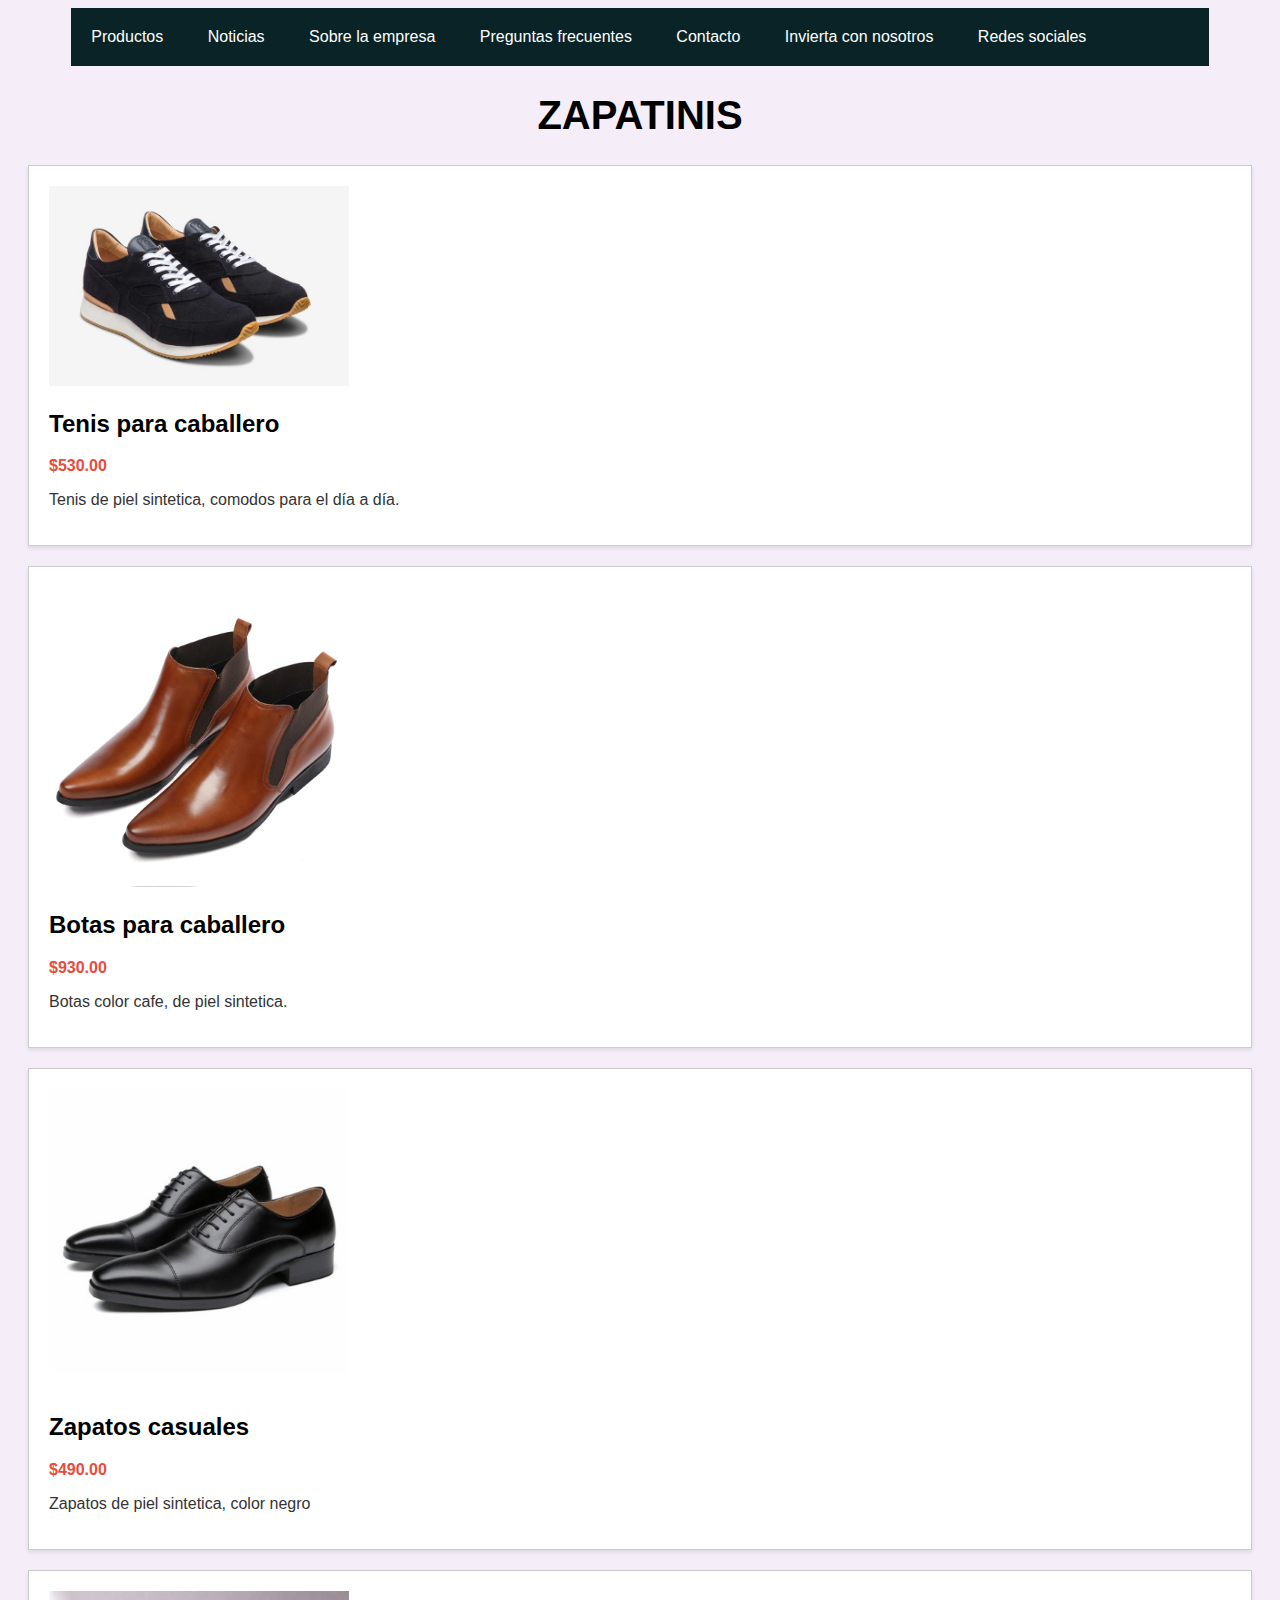
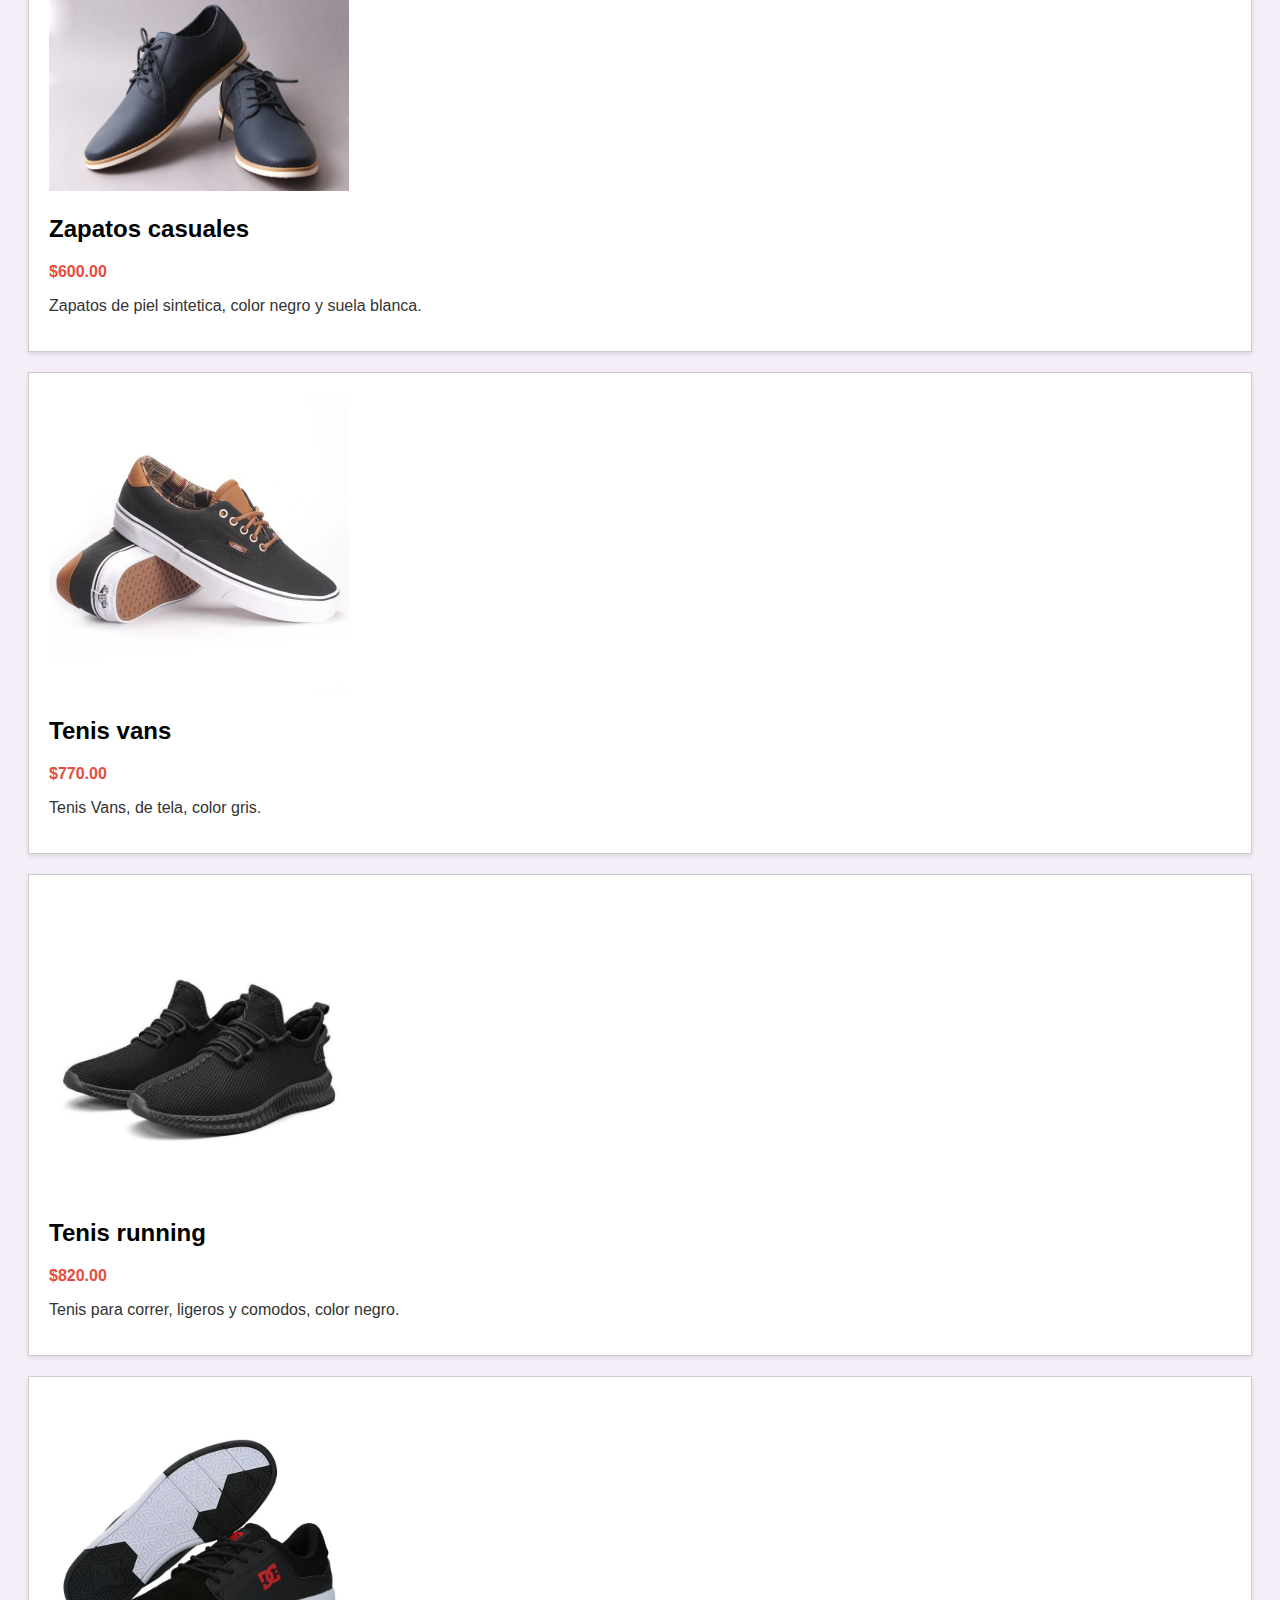
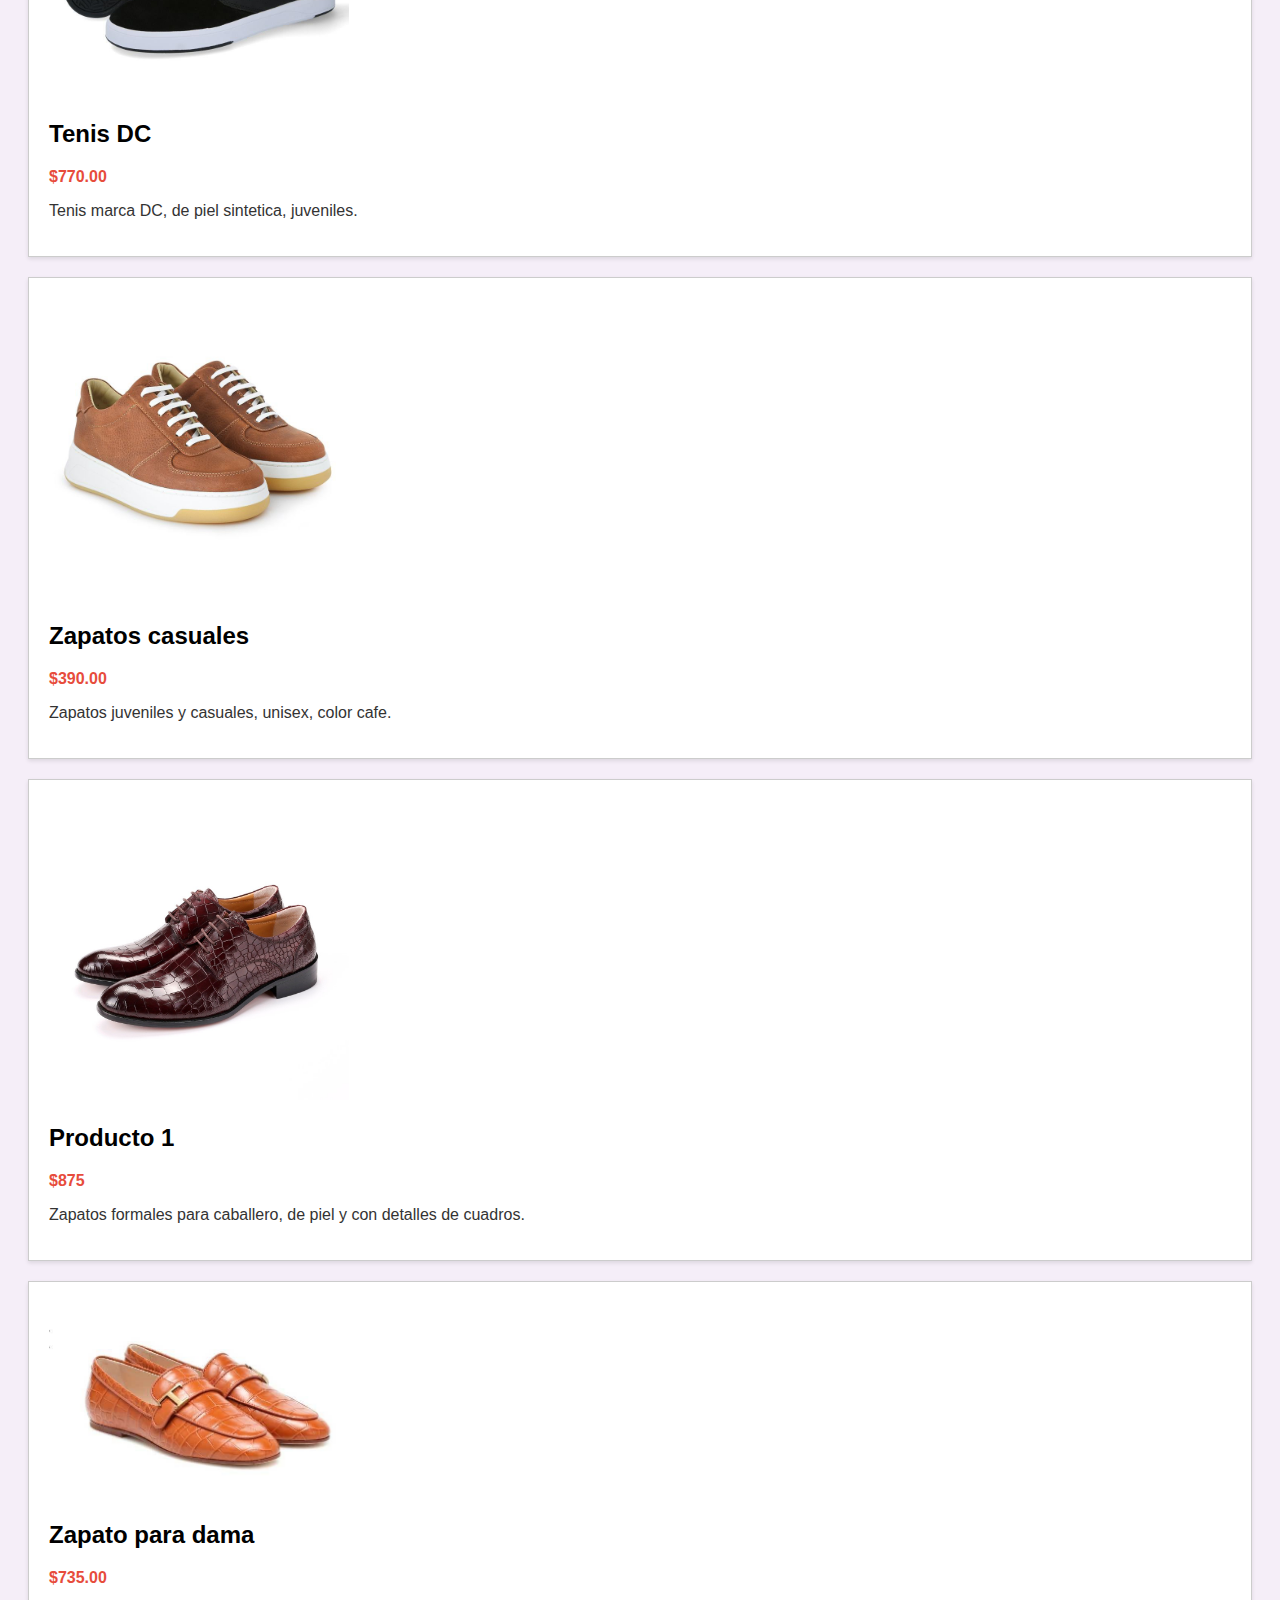
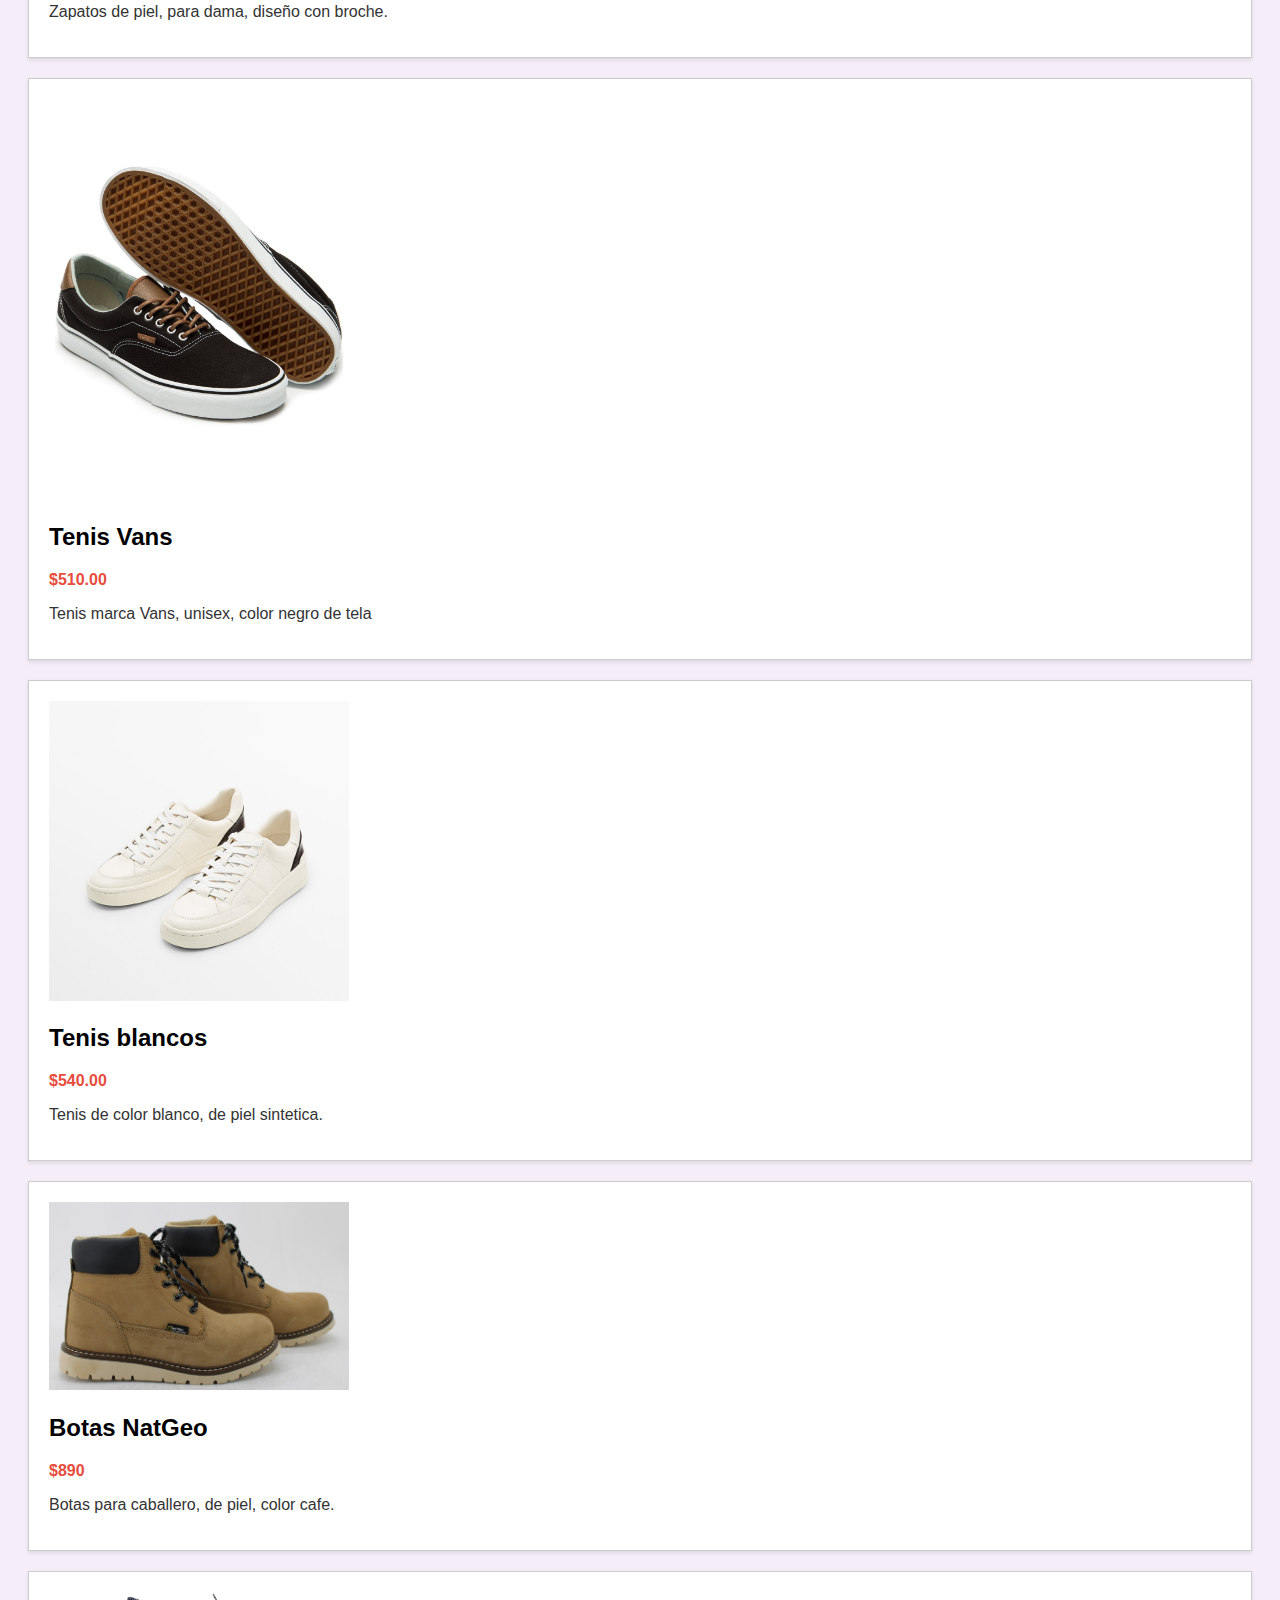
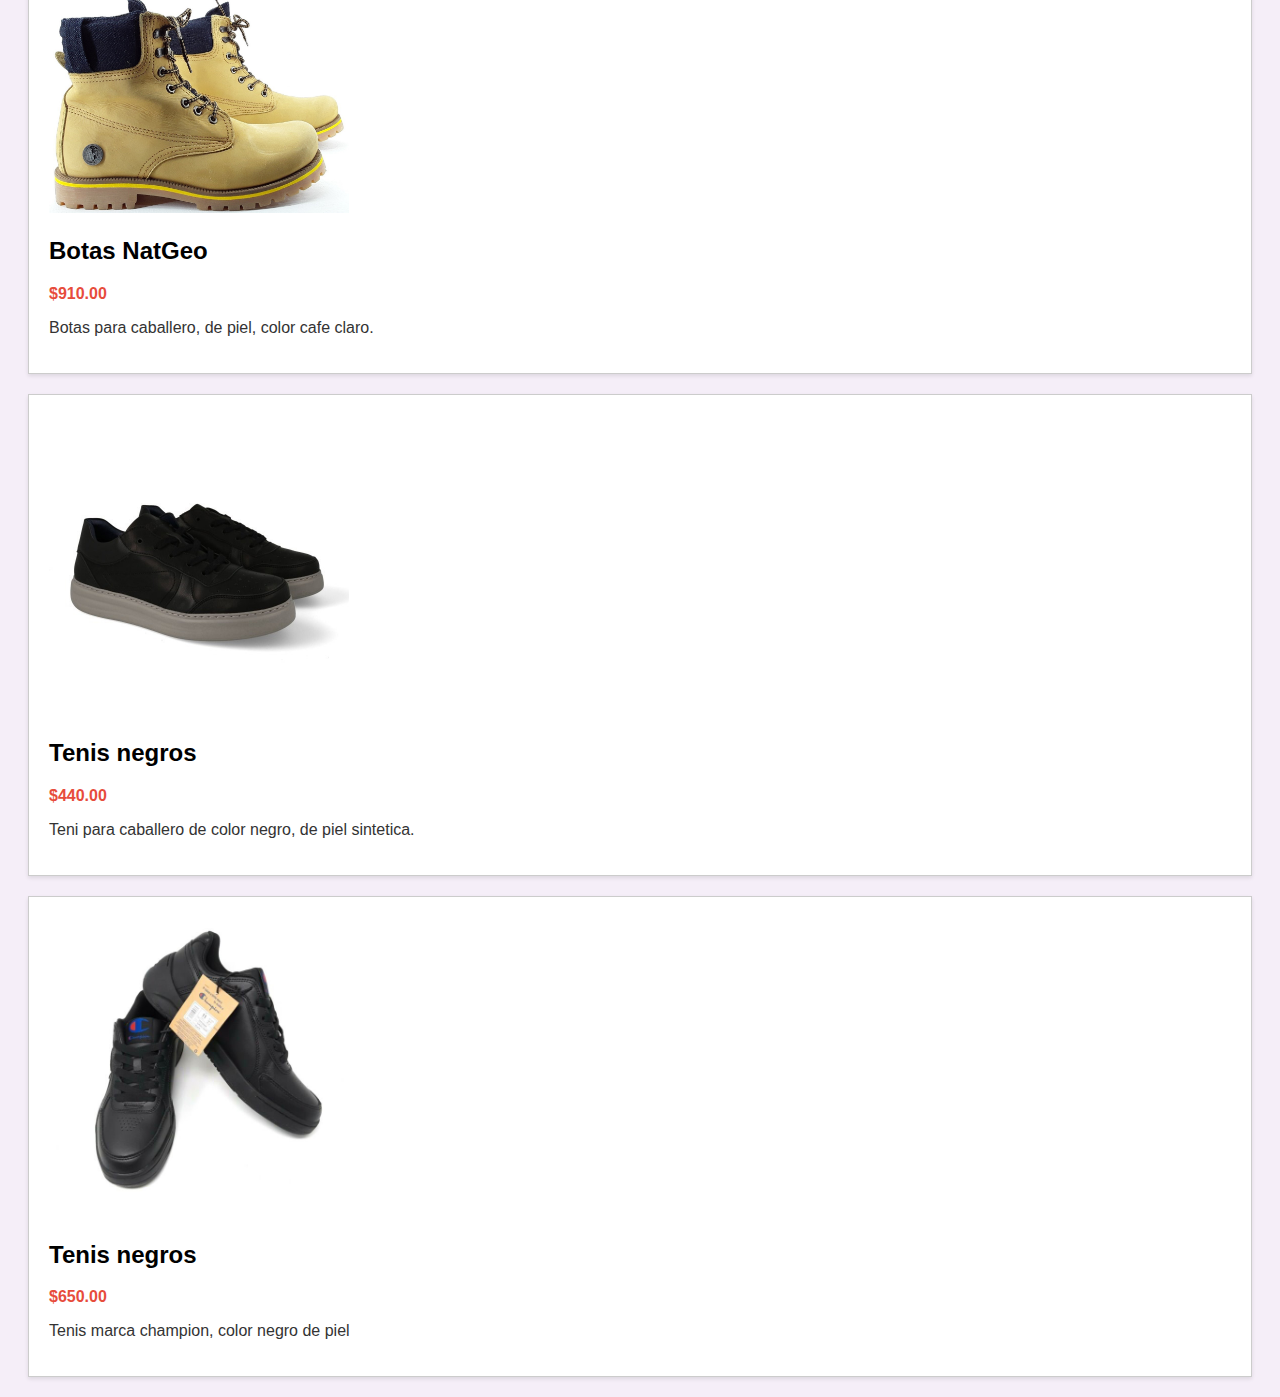
<file: index.html>
<!DOCTYPE html>
<html>
    <head>
        <meta charset="UTF-8">
        <title>Inicio</title>
        <link rel="stylesheet" type="text/css" href="estilo.css">
    </head>
    <body>
        <ul class="menu">
            <li><a href="index.html">Productos</a></li> 
            <li><a href="noticias.html">Noticias</a></li>
            <li><a href="nostros.html">Sobre la empresa</a></li>
            <li><a href="preguntasfrecuentes.html">Preguntas frecuentes</a></li>
            <li><a href="contacto.html">Contacto</a></li>
            <li><a href="invierta.html">Invierta con nosotros</a></li>
            <li><a href="redes.html">Redes sociales</a></li>
        </ul>
        
        <h1 class="encabezado">ZAPATINIS</h1>

        <div class="producto">
            <img src="imgenes/producto1.jpg" alt="Producto 1">
            <h2>Tenis para caballero</h2>
            <p class="precio">$530.00</p>
            <p class="descripcion">Tenis de piel sintetica, comodos para el día a día.</p>
        </div>
        
        <div class="producto">
            <img src="imgenes/producto2.jpg" alt="Producto 1">
            <h2>Botas para caballero</h2>
            <p class="precio">$930.00</p>
            <p class="descripcion">Botas color cafe, de piel sintetica.</p>
        </div>

        <div class="producto">
            <img src="imgenes/producto3.jpg" alt="Producto 3">
            <h2>Zapatos casuales</h2>
            <p class="precio">$490.00</p>
            <p class="descripcion">Zapatos de piel sintetica, color negro</p>
        </div>
        
        <div class="producto">
            <img src="imgenes/producto4.jpg" alt="Producto 1">
            <h2>Zapatos casuales</h2>
            <p class="precio">$600.00</p>
            <p class="descripcion">Zapatos de piel sintetica, color negro y suela blanca.</p>
        </div>
        
        <div class="producto">
            <img src="imgenes/producto5.jpg" alt="Producto 1">
            <h2>Tenis vans</h2>
            <p class="precio">$770.00</p>
            <p class="descripcion">Tenis Vans, de tela, color gris.</p>
        </div>
        
        <div class="producto">
            <img src="imgenes/producto6.jpg" alt="Producto 1">
            <h2>Tenis running</h2>
            <p class="precio">$820.00</p>
            <p class="descripcion">Tenis para correr, ligeros y comodos, color negro.</p>
        </div>
        
        <div class="producto">
            <img src="imgenes/producto7.jpg" alt="Producto 1">
            <h2>Tenis DC</h2>
            <p class="precio">$770.00</p>
            <p class="descripcion">Tenis marca DC, de piel sintetica, juveniles.</p>
        </div>
        
        <div class="producto">
            <img src="imgenes/producto8.jpg" alt="Producto 1">
            <h2>Zapatos casuales</h2>
            <p class="precio">$390.00</p>
            <p class="descripcion">Zapatos juveniles y casuales, unisex, color cafe.</p>
        </div>
        
        <div class="producto">
            <img src="imgenes/producto9.jpg" alt="Producto 1">
            <h2>Producto 1</h2>
            <p class="precio">$875</p>
            <p class="descripcion">Zapatos formales para caballero, de piel y con detalles de cuadros.</p>
        </div>
        
        <div class="producto">
            <img src="imgenes/producto10.jpg" alt="Producto 1">
            <h2>Zapato para dama</h2>
            <p class="precio">$735.00</p>
            <p class="descripcion">Zapatos de piel, para dama, diseño con broche.</p>
        </div>
        
        <div class="producto">
            <img src="imgenes/producto11.jpg" alt="Producto 1">
            <h2>Tenis Vans</h2>
            <p class="precio">$510.00</p>
            <p class="descripcion">Tenis marca Vans, unisex, color negro de tela</p>
        </div>
        
        <div class="producto">
            <img src="imgenes/producto12.jpg" alt="Producto 1">
            <h2>Tenis blancos</h2>
            <p class="precio">$540.00</p>
            <p class="descripcion">Tenis de color blanco, de piel sintetica.</p>
        </div>
        
        <div class="producto">
            <img src="imgenes/producto13.jpg" alt="Producto 1">
            <h2>Botas NatGeo</h2>
            <p class="precio">$890</p>
            <p class="descripcion">Botas para caballero, de piel, color cafe.</p>
        </div>
        
        <div class="producto">
            <img src="imgenes/producto14.jpg" alt="Producto 1">
            <h2>Botas NatGeo</h2>
            <p class="precio">$910.00</p>
            <p class="descripcion">Botas para caballero, de piel, color cafe claro.</p>
        </div>
        
        <div class="producto">
            <img src="imgenes/producto15.jpg" alt="Producto 1">
            <h2>Tenis negros</h2>
            <p class="precio">$440.00</p>
            <p class="descripcion">Teni para caballero de color negro, de piel sintetica.</p>
        </div>
        
        <div class="producto">
            <img src="imgenes/producto16.jpg" alt="Producto 1">
            <h2>Tenis negros</h2>
            <p class="precio">$650.00</p>
            <p class="descripcion">Tenis marca champion, color negro de piel</p>
        </div>
        
    </body>    
</html>
</file>
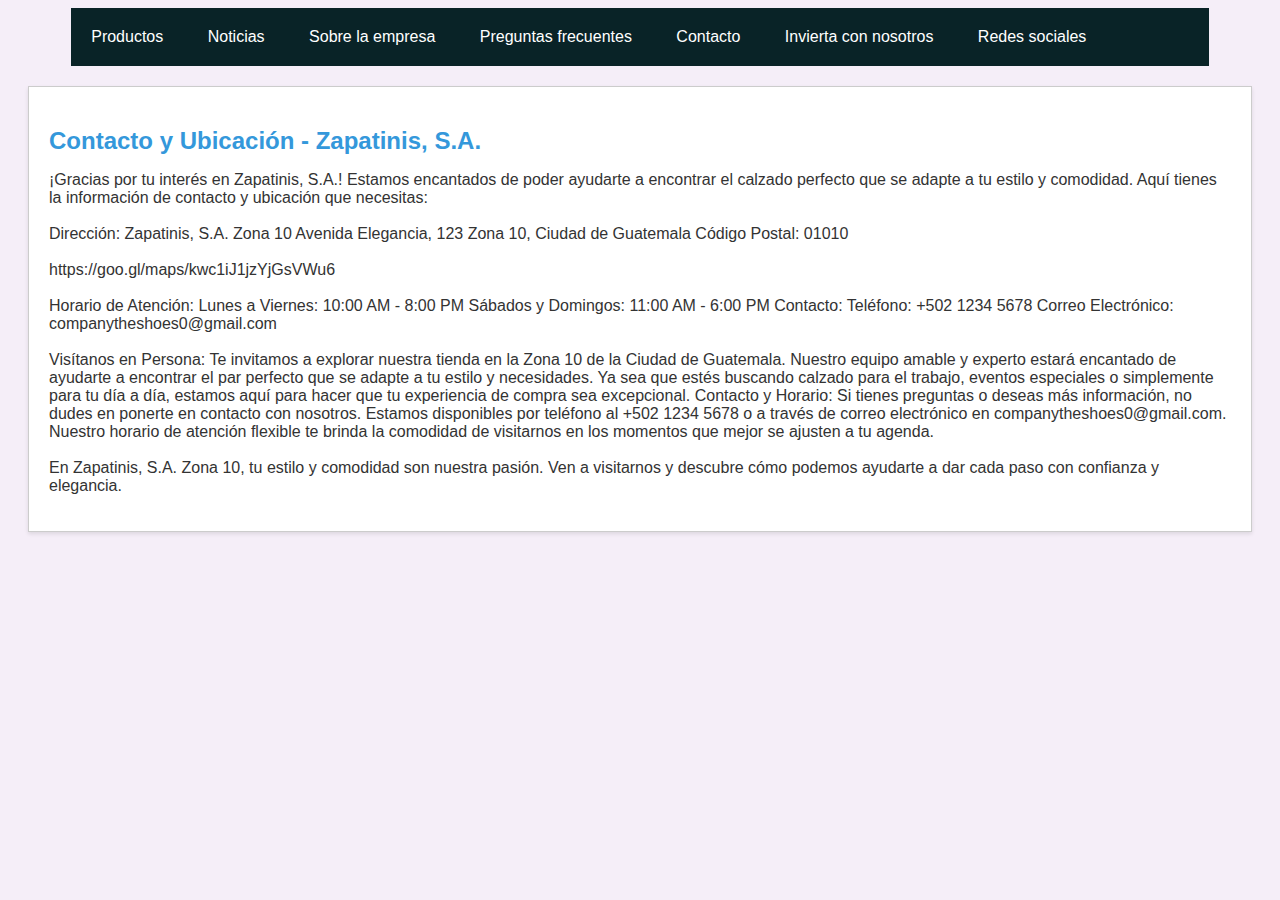
<file: contacto.html>
<!DOCTYPE html>
<html>
    <head>
        <meta charset="UTF-8">
        <title>Contacto</title>
        <link rel="stylesheet" type="text/css" href="estilo.css">
    </head>
    <body>
        <ul class="menu">
            <li><a href="index.html">Productos</a></li> 
            <li><a href="noticias.html">Noticias</a></li>
            <li><a href="nostros.html">Sobre la empresa</a></li>
            <li><a href="preguntasfrecuentes.html">Preguntas frecuentes</a></li>
            <li><a href="contacto.html">Contacto</a></li>
            <li><a href="invierta.html">Invierta con nosotros</a></li>
            <li><a href="redes.html">Redes sociales</a></li>
        </ul>
        <section class="contacto">
            <h2>Contacto y Ubicación - Zapatinis, S.A.</h2>
            <p>¡Gracias por tu interés en Zapatinis, S.A.! Estamos encantados de poder ayudarte a encontrar el calzado perfecto que se adapte a tu estilo y comodidad. Aquí tienes la información de contacto y ubicación que necesitas:<br><br>
            Dirección: Zapatinis, S.A. Zona 10 Avenida Elegancia, 123 Zona 10, Ciudad de Guatemala Código Postal: 01010<br><br>
            https://goo.gl/maps/kwc1iJ1jzYjGsVWu6<br><br>
            Horario de Atención: Lunes a Viernes: 10:00 AM - 8:00 PM Sábados y Domingos: 11:00 AM - 6:00 PM
            Contacto: Teléfono: +502 1234 5678 Correo Electrónico: companytheshoes0@gmail.com<br><br>
            Visítanos en Persona: Te invitamos a explorar nuestra tienda en la Zona 10 de la Ciudad de Guatemala. Nuestro equipo amable y experto estará encantado de ayudarte a encontrar el par perfecto que se adapte a tu estilo y necesidades. Ya sea que estés buscando calzado para el trabajo, eventos especiales o simplemente para tu día a día, estamos aquí para hacer que tu experiencia de compra sea excepcional.
            Contacto y Horario: Si tienes preguntas o deseas más información, no dudes en ponerte en contacto con nosotros. Estamos disponibles por teléfono al +502 1234 5678 o a través de correo electrónico en companytheshoes0@gmail.com. Nuestro horario de atención flexible te brinda la comodidad de visitarnos en los momentos que mejor se ajusten a tu agenda.<br><br>
            En Zapatinis, S.A. Zona 10, tu estilo y comodidad son nuestra pasión. Ven a visitarnos y descubre cómo podemos ayudarte a dar cada paso con confianza y elegancia.</p>
        </section>    
    
    </body>
    
</html>
</file>
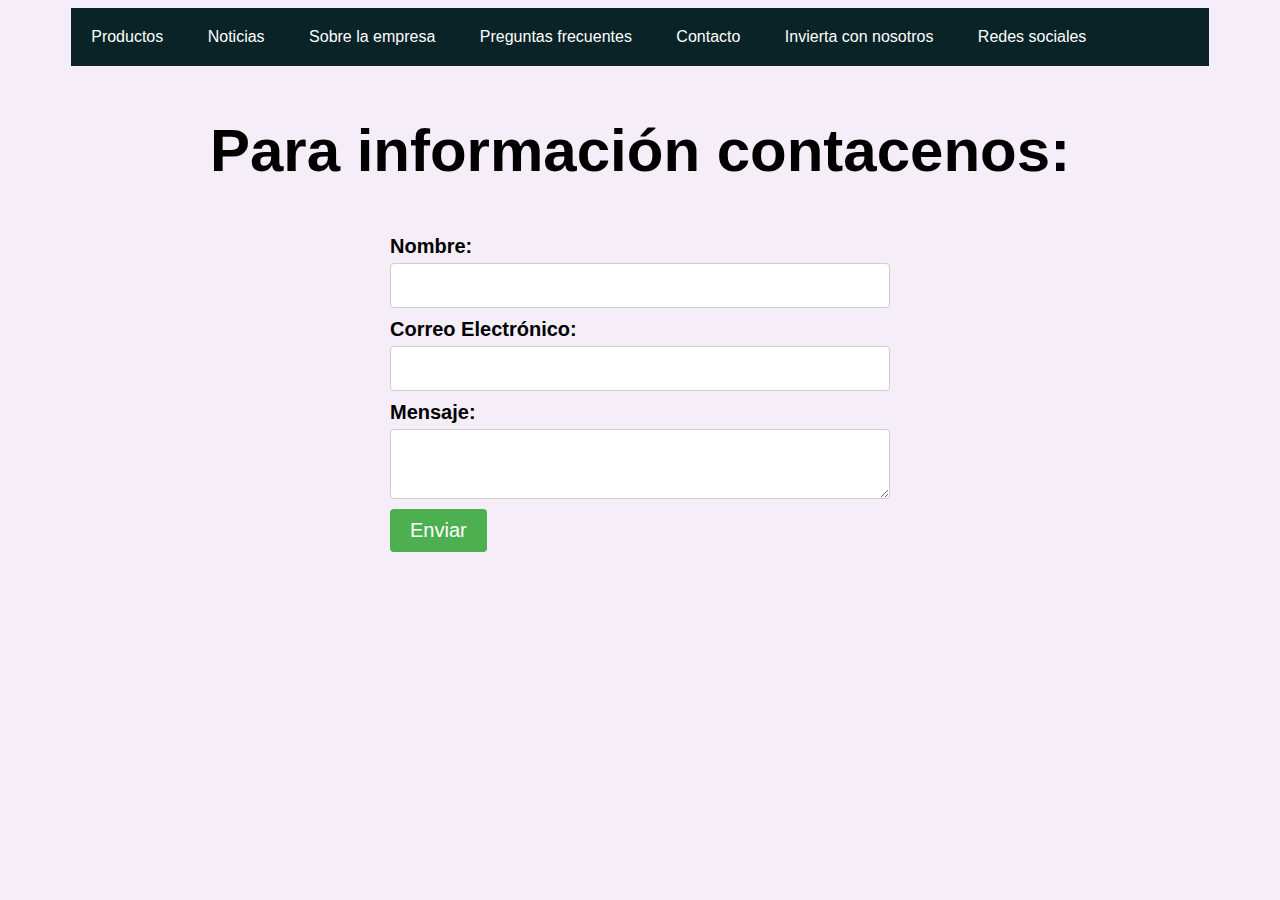
<file: invierta.html>
<html>
    <head>
        <meta charset="UTF-8">
        <title>Invierta con nosotros</title>
        <link rel="stylesheet" type="text/css" href="estilo.css">
    </head>
    <body>
        <ul class="menu">
            <li><a href="index.html">Productos</a></li> 
            <li><a href="noticias.html">Noticias</a></li>
            <li><a href="nostros.html">Sobre la empresa</a></li>
            <li><a href="preguntasfrecuentes.html">Preguntas frecuentes</a></li>
            <li><a href="contacto.html">Contacto</a></li>
            <li><a href="invierta.html">Invierta con nosotros</a></li>
            <li><a href="redes.html">Redes sociales</a></li>
        </ul>
        
        <section class="encabezado">
            <h2>Para información contacenos: </h2>
        </section>
            
        <form class="formulario">
          <label for="nombre">Nombre:</label>
          <input type="text" id="nombre" name="nombre" required>

          <label for="email">Correo Electrónico:</label>
          <input type="email" id="email" name="email" required>

          <label for="mensaje">Mensaje:</label>
          <textarea id="mensaje" name="mensaje" required></textarea>

          <button type="submit">Enviar</button>
        </form>
        
    </body>
</html>
</file>
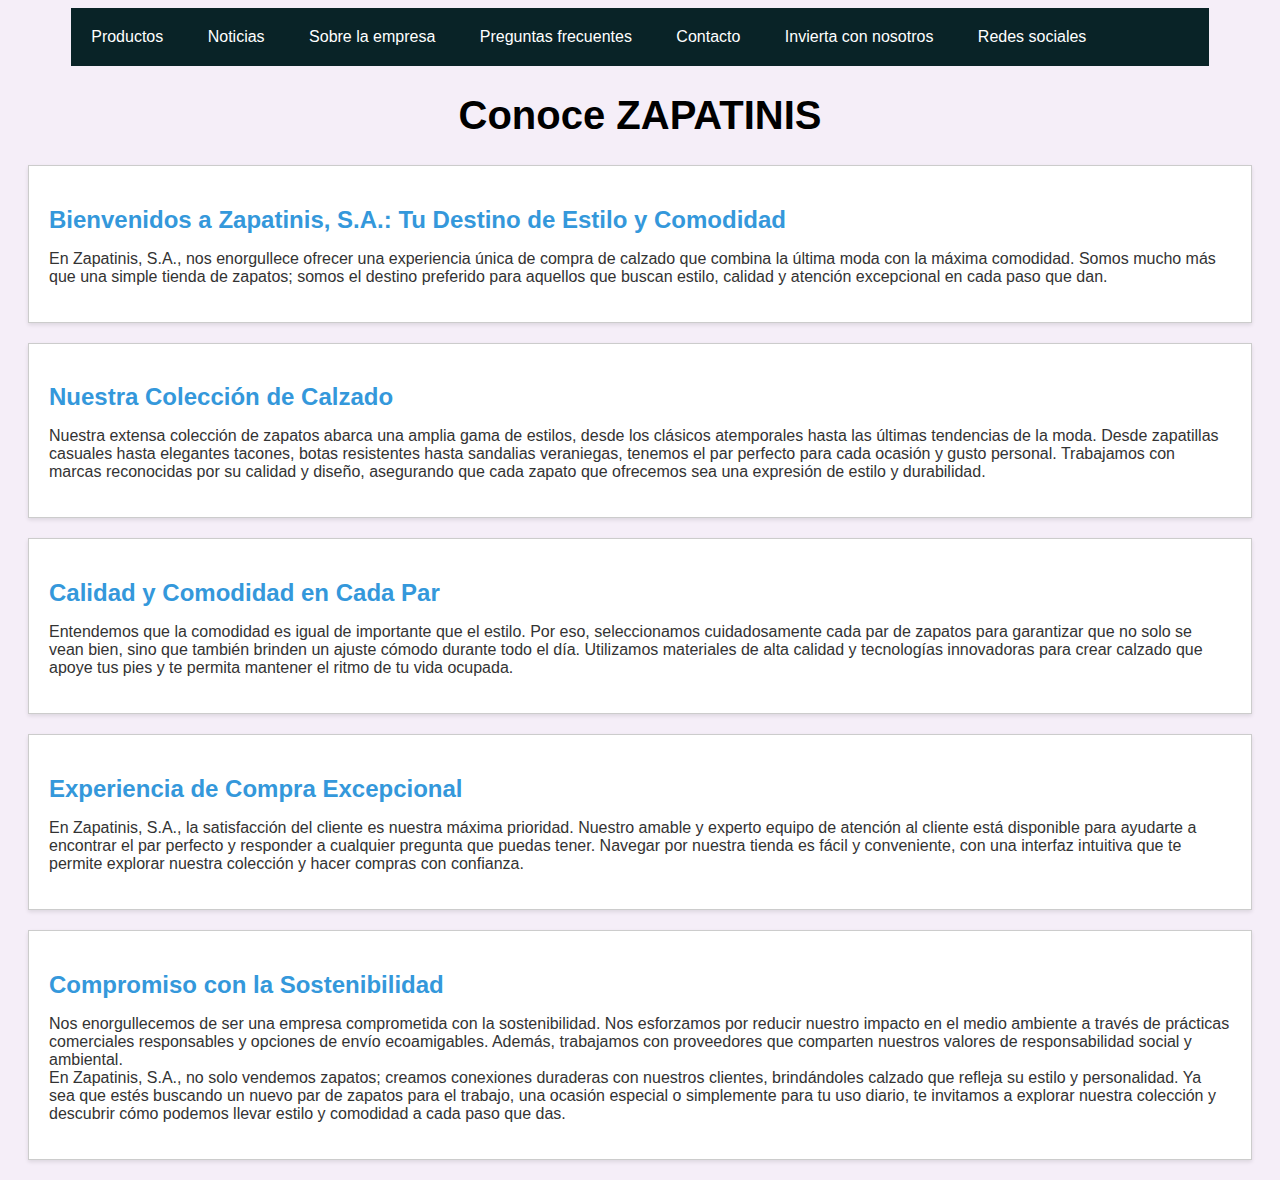
<file: nostros.html>
<!DOCTYPE html>
<html>
    <head>
        <meta charset="UTF-8">
        <title>Nosotros</title>
        <link rel="stylesheet" type="text/css" href="estilo.css">
    </head>
    <body>
        <ul class="menu">
            <li><a href="index.html">Productos</a></li> 
            <li><a href="noticias.html">Noticias</a></li>
            <li><a href="nostros.html">Sobre la empresa</a></li>
            <li><a href="preguntasfrecuentes.html">Preguntas frecuentes</a></li>
            <li><a href="contacto.html">Contacto</a></li>
            <li><a href="invierta.html">Invierta con nosotros</a></li>
            <li><a href="redes.html">Redes sociales</a></li>
        </ul>
        
        <h1 class="encabezado">Conoce ZAPATINIS</h1>
        
        <section class="sobre-nosotros">
            <h2>Bienvenidos a Zapatinis, S.A.: Tu Destino de Estilo y Comodidad</h2>
            <p>En Zapatinis, S.A., nos enorgullece ofrecer una experiencia única de compra de calzado que combina la última moda con la máxima comodidad. Somos mucho más que una simple tienda de zapatos; somos el destino preferido para aquellos que buscan estilo, calidad y atención excepcional en cada paso que dan.</p>
        </section>
    
        <section class="sobre-nosotros">
            <h2>Nuestra Colección de Calzado</h2>
            <p>Nuestra extensa colección de zapatos abarca una amplia gama de estilos, desde los clásicos atemporales hasta las últimas tendencias de la moda. Desde zapatillas casuales hasta elegantes tacones, botas resistentes hasta sandalias veraniegas, tenemos el par perfecto para cada ocasión y gusto personal. Trabajamos con marcas reconocidas por su calidad y diseño, asegurando que cada zapato que ofrecemos sea una expresión de estilo y durabilidad.</p>
        </section>
        
        <section class="sobre-nosotros">
            <h2>Calidad y Comodidad en Cada Par</h2>
            <p>Entendemos que la comodidad es igual de importante que el estilo. Por eso, seleccionamos cuidadosamente cada par de zapatos para garantizar que no solo se vean bien, sino que también brinden un ajuste cómodo durante todo el día. Utilizamos materiales de alta calidad y tecnologías innovadoras para crear calzado que apoye tus pies y te permita mantener el ritmo de tu vida ocupada.</p>
        </section>
        
        <section class="sobre-nosotros">
            <h2>Experiencia de Compra Excepcional</h2>
            <p>En Zapatinis, S.A., la satisfacción del cliente es nuestra máxima prioridad. Nuestro amable y experto equipo de atención al cliente está disponible para ayudarte a encontrar el par perfecto y responder a cualquier pregunta que puedas tener. Navegar por nuestra tienda es fácil y conveniente, con una interfaz intuitiva que te permite explorar nuestra colección y hacer compras con confianza.</p>
        </section>
        
        <section class="sobre-nosotros">
            <h2>Compromiso con la Sostenibilidad</h2>
            <p>Nos enorgullecemos de ser una empresa comprometida con la sostenibilidad. Nos esforzamos por reducir nuestro impacto en el medio ambiente a través de prácticas comerciales responsables y opciones de envío ecoamigables. Además, trabajamos con proveedores que comparten nuestros valores de responsabilidad social y ambiental.
            <br>En Zapatinis, S.A., no solo vendemos zapatos; creamos conexiones duraderas con nuestros clientes, brindándoles calzado que refleja su estilo y personalidad. Ya sea que estés buscando un nuevo par de zapatos para el trabajo, una ocasión especial o simplemente para tu uso diario, te invitamos a explorar nuestra colección y descubrir cómo podemos llevar estilo y comodidad a cada paso que das.
            </p>
        </section>
        
    </body>
    
</html>
</file>
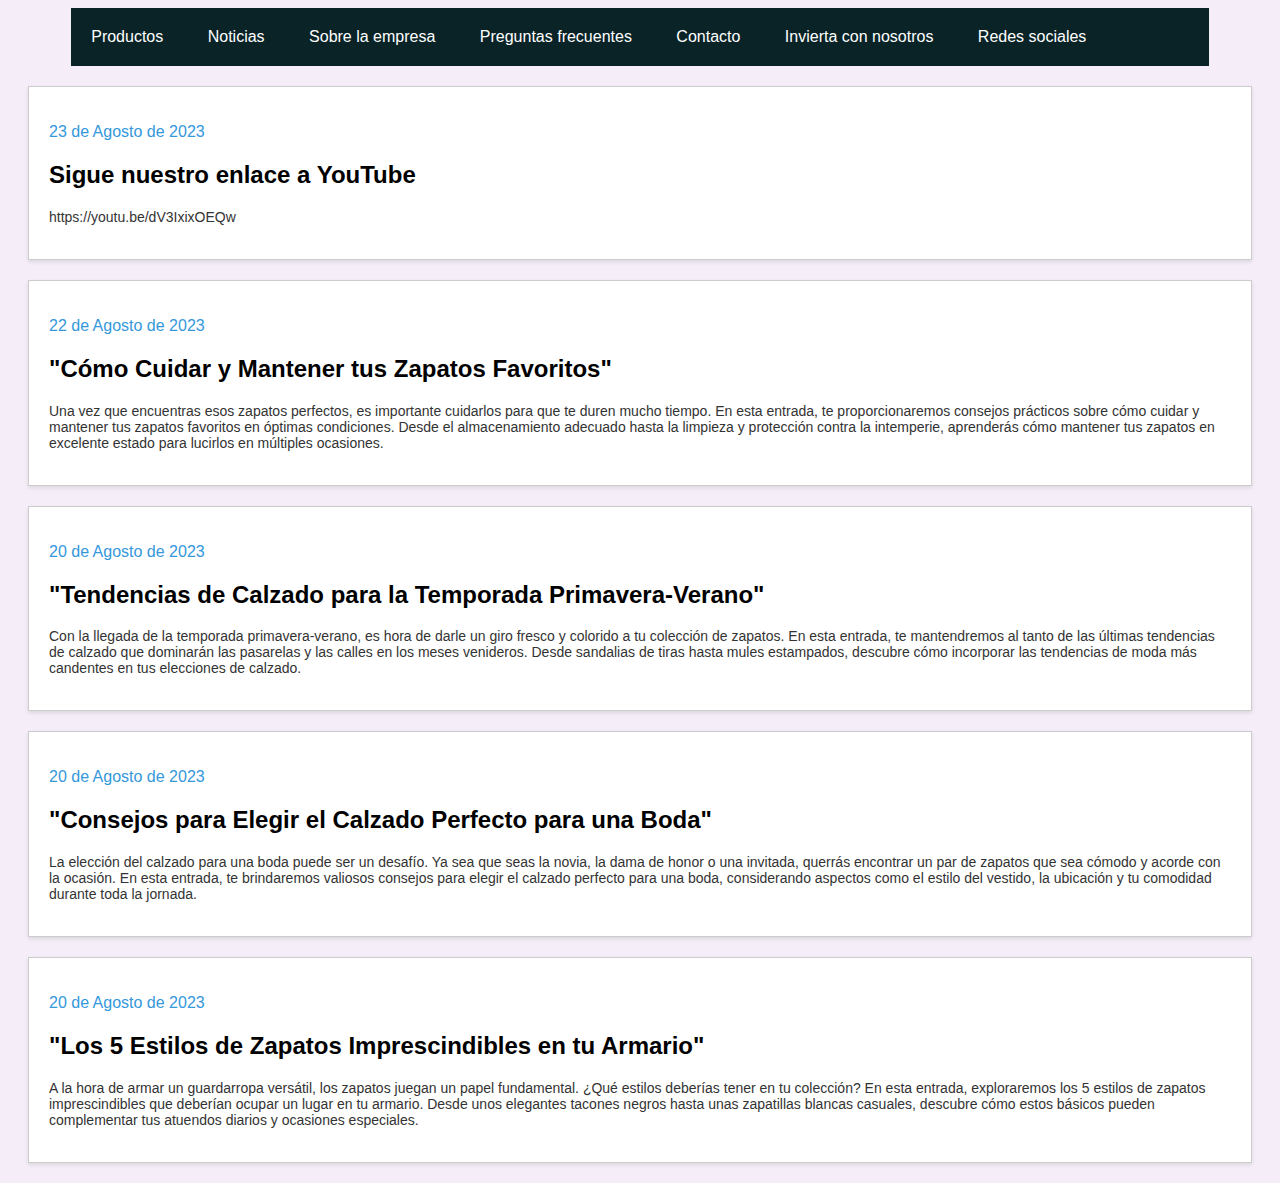
<file: noticias.html>
<html>
    <head>
        <meta charset="UTF-8">
        <title>Noticias</title>
        <link rel="stylesheet" type="text/css" href="estilo.css">
    </head>
    <body>
        <ul class="menu">
            <li><a href="index.html">Productos</a></li> 
            <li><a href="noticias.html">Noticias</a></li>
            <li><a href="nostros.html">Sobre la empresa</a></li>
            <li><a href="preguntasfrecuentes.html">Preguntas frecuentes</a></li>
            <li><a href="contacto.html">Contacto</a></li>
            <li><a href="invierta.html">Invierta con nosotros</a></li>
            <li><a href="redes.html">Redes sociales</a></li>
        </ul>
        
        <div class="noticia">
            <p class="fecha">23 de Agosto de 2023</p>
            <h2>Sigue nuestro enlace a YouTube</h2>
            <p class="detalles">https://youtu.be/dV3IxixOEQw</p>
        </div>
    
        <div class="noticia">
            <p class="fecha">22 de Agosto de 2023</p>
            <h2>"Cómo Cuidar y Mantener tus Zapatos Favoritos" </h2>
            <p class="detalles">Una vez que encuentras esos zapatos perfectos, es importante cuidarlos para que te duren mucho tiempo. En esta entrada, te proporcionaremos consejos prácticos sobre cómo cuidar y mantener tus zapatos favoritos en óptimas condiciones. Desde el almacenamiento adecuado hasta la limpieza y protección contra la intemperie, aprenderás cómo mantener tus zapatos en excelente estado para lucirlos en múltiples ocasiones.</p>
        </div>
        
        <div class="noticia">
            <p class="fecha">20 de Agosto de 2023</p>
            <h2>"Tendencias de Calzado para la Temporada Primavera-Verano"</h2>
            <p class="detalles">Con la llegada de la temporada primavera-verano, es hora de darle un giro fresco y colorido a tu colección de zapatos. En esta entrada, te mantendremos al tanto de las últimas tendencias de calzado que dominarán las pasarelas y las calles en los meses venideros. Desde sandalias de tiras hasta mules estampados, descubre cómo incorporar las tendencias de moda más candentes en tus elecciones de calzado.</p>
        </div>
        
        <div class="noticia">
            <p class="fecha">20 de Agosto de 2023</p>
            <h2>"Consejos para Elegir el Calzado Perfecto para una Boda" </h2>
            <p class="detalles">La elección del calzado para una boda puede ser un desafío. Ya sea que seas la novia, la dama de honor o una invitada, querrás encontrar un par de zapatos que sea cómodo y acorde con la ocasión. En esta entrada, te brindaremos valiosos consejos para elegir el calzado perfecto para una boda, considerando aspectos como el estilo del vestido, la ubicación y tu comodidad durante toda la jornada.</p>
        </div>
        
        <div class="noticia">
            <p class="fecha">20 de Agosto de 2023</p>
            <h2>"Los 5 Estilos de Zapatos Imprescindibles en tu Armario"</h2>
            <p class="detalles">A la hora de armar un guardarropa versátil, los zapatos juegan un papel fundamental. ¿Qué estilos deberías tener en tu colección? En esta entrada, exploraremos los 5 estilos de zapatos imprescindibles que deberían ocupar un lugar en tu armario. Desde unos elegantes tacones negros hasta unas zapatillas blancas casuales, descubre cómo estos básicos pueden complementar tus atuendos diarios y ocasiones especiales. </p>
        </div>
        
    </body>
</html>
</file>
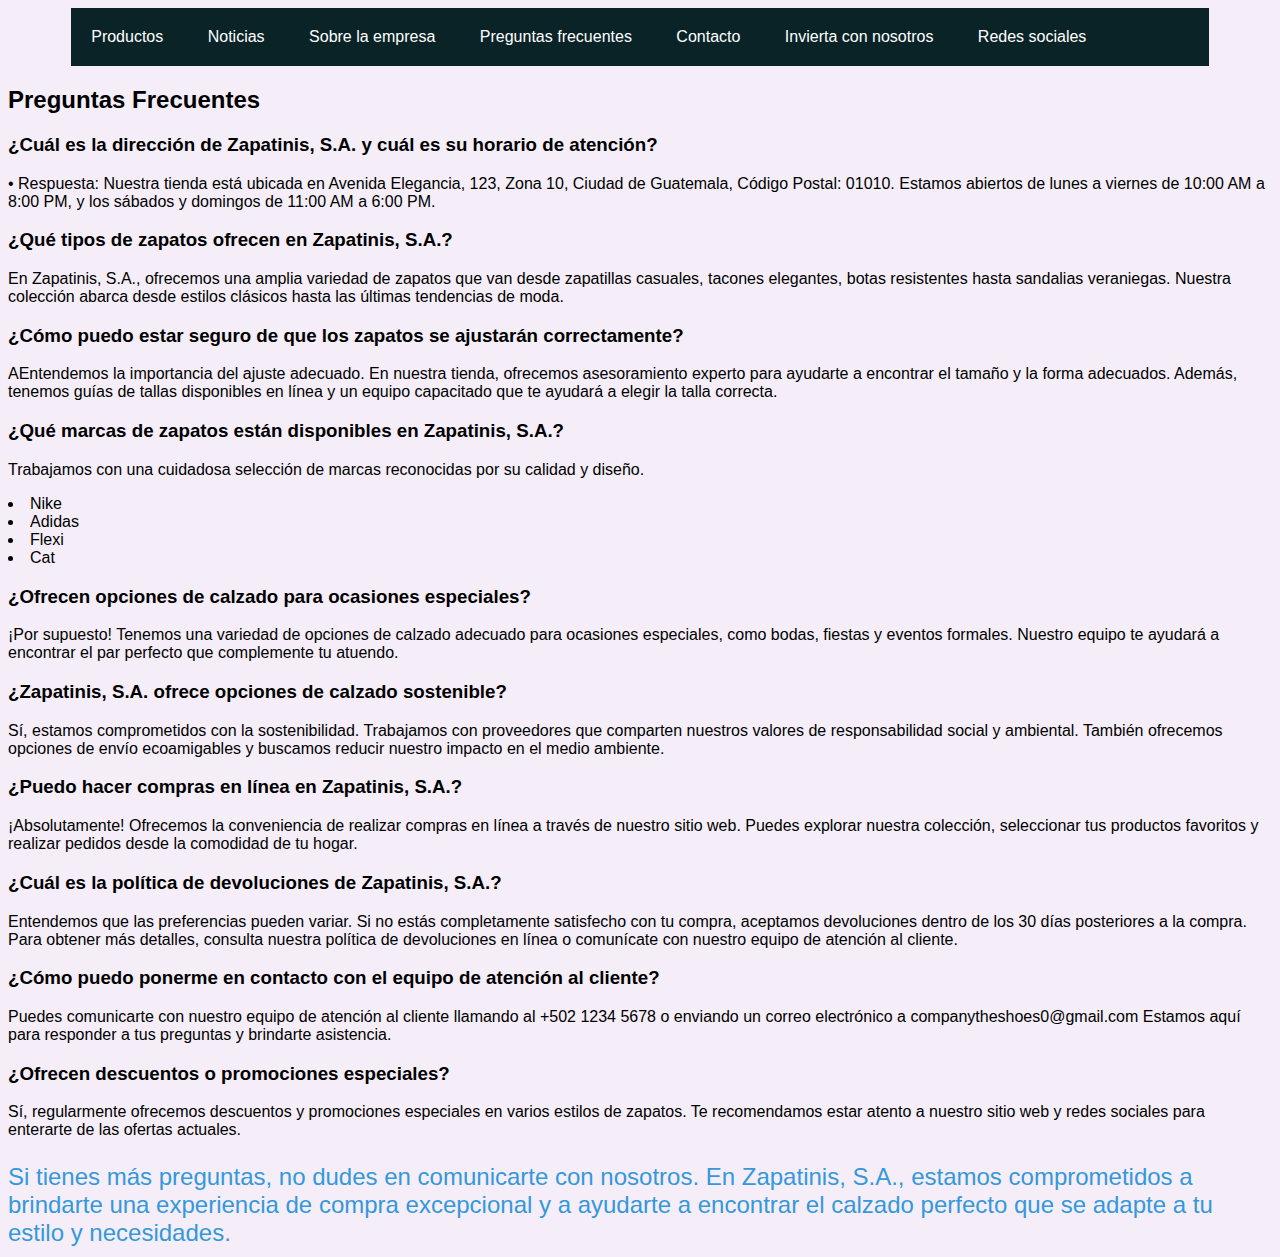
<file: preguntasfrecuentes.html>
<html>
    <head>
        <meta charset="UTF-8">
        <title>Preguntas frecuentes</title>
        <link rel="stylesheet" type="text/css" href="estilo.css">
    </head>
    <body>
        <ul class="menu">
           <li><a href="index.html">Productos</a></li> 
            <li><a href="noticias.html">Noticias</a></li>
            <li><a href="nostros.html">Sobre la empresa</a></li>
            <li><a href="preguntasfrecuentes.html">Preguntas frecuentes</a></li>
            <li><a href="contacto.html">Contacto</a></li>
            <li><a href="invierta.html">Invierta con nosotros</a></li>
            <li><a href="redes.html">Redes sociales</a></li>
        </ul>
        
        <section class="preguntas-frecuentes">
            <h2>Preguntas Frecuentes</h2>
        
            <div class="pregunta">
                <h3>¿Cuál es la dirección de Zapatinis, S.A.  y cuál es su horario de atención?</h3>
                <p>•	Respuesta: Nuestra tienda está ubicada en Avenida Elegancia, 123, Zona 10, Ciudad de Guatemala, Código Postal: 01010. Estamos abiertos de lunes a viernes de 10:00 AM a 8:00 PM, y los sábados y domingos de 11:00 AM a 6:00 PM.</p>
            </div>
        
            <div class="pregunta">
                <h3>¿Qué tipos de zapatos ofrecen en Zapatinis, S.A.?</h3>
                <p>En Zapatinis, S.A., ofrecemos una amplia variedad de zapatos que van desde zapatillas casuales, tacones elegantes, botas resistentes hasta sandalias veraniegas. Nuestra colección abarca desde estilos clásicos hasta las últimas tendencias de moda.</p>
            </div>
        
            <div class="pregunta">
                <h3>¿Cómo puedo estar seguro de que los zapatos se ajustarán correctamente?</h3>
                <p>AEntendemos la importancia del ajuste adecuado. En nuestra tienda, ofrecemos asesoramiento experto para ayudarte a encontrar el tamaño y la forma adecuados. Además, tenemos guías de tallas disponibles en línea y un equipo capacitado que te ayudará a elegir la talla correcta.</p>
            </div>
            
            <div class="pregunta">
                <h3>¿Qué marcas de zapatos están disponibles en Zapatinis, S.A.?</h3>
                <p>Trabajamos con una cuidadosa selección de marcas reconocidas por su calidad y diseño.<li>Nike</li>
                <li>Adidas</li>
                <li>Flexi</li>
                <li>Cat</li></p>
            </div>
            
            <div class="pregunta">
                <h3>¿Ofrecen opciones de calzado para ocasiones especiales?</h3>
                <p>¡Por supuesto! Tenemos una variedad de opciones de calzado adecuado para ocasiones especiales, como bodas, fiestas y eventos formales. Nuestro equipo te ayudará a encontrar el par perfecto que complemente tu atuendo.</p>
            </div>
           
            <div class="pregunta">
                <h3>¿Zapatinis, S.A. ofrece opciones de calzado sostenible?</h3>
                <p>Sí, estamos comprometidos con la sostenibilidad. Trabajamos con proveedores que comparten nuestros valores de responsabilidad social y ambiental. También ofrecemos opciones de envío ecoamigables y buscamos reducir nuestro impacto en el medio ambiente.</p>
            </div>
            
            <div class="pregunta">
                <h3>¿Puedo hacer compras en línea en Zapatinis, S.A.?</h3>
                <p>¡Absolutamente! Ofrecemos la conveniencia de realizar compras en línea a través de nuestro sitio web. Puedes explorar nuestra colección, seleccionar tus productos favoritos y realizar pedidos desde la comodidad de tu hogar.</p>
            </div>
            
            <div class="pregunta">
                <h3>¿Cuál es la política de devoluciones de Zapatinis, S.A.?</h3>
                <p>Entendemos que las preferencias pueden variar. Si no estás completamente satisfecho con tu compra, aceptamos devoluciones dentro de los 30 días posteriores a la compra. Para obtener más detalles, consulta nuestra política de devoluciones en línea o comunícate con nuestro equipo de atención al cliente.</p>
            </div>
            
            <div class="pregunta">
                <h3>¿Cómo puedo ponerme en contacto con el equipo de atención al cliente?</h3>
                <p>Puedes comunicarte con nuestro equipo de atención al cliente llamando al +502 1234 5678 o enviando un correo electrónico a companytheshoes0@gmail.com Estamos aquí para responder a tus preguntas y brindarte asistencia.</p>
            </div>
            
            <div class="pregunta">
                <h3>¿Ofrecen descuentos o promociones especiales?</h3>
                <p>Sí, regularmente ofrecemos descuentos y promociones especiales en varios estilos de zapatos. Te recomendamos estar atento a nuestro sitio web y redes sociales para enterarte de las ofertas actuales.</p>
            </div>
            
            <div class="masinformacion">
                <p>Si tienes más preguntas, no dudes en comunicarte con nosotros. En Zapatinis, S.A., estamos comprometidos a brindarte una experiencia de compra excepcional y a ayudarte a encontrar el calzado perfecto que se adapte a tu estilo y necesidades.</p>
            </div>
            
            
        </section>
    </body>
</html>
</file>
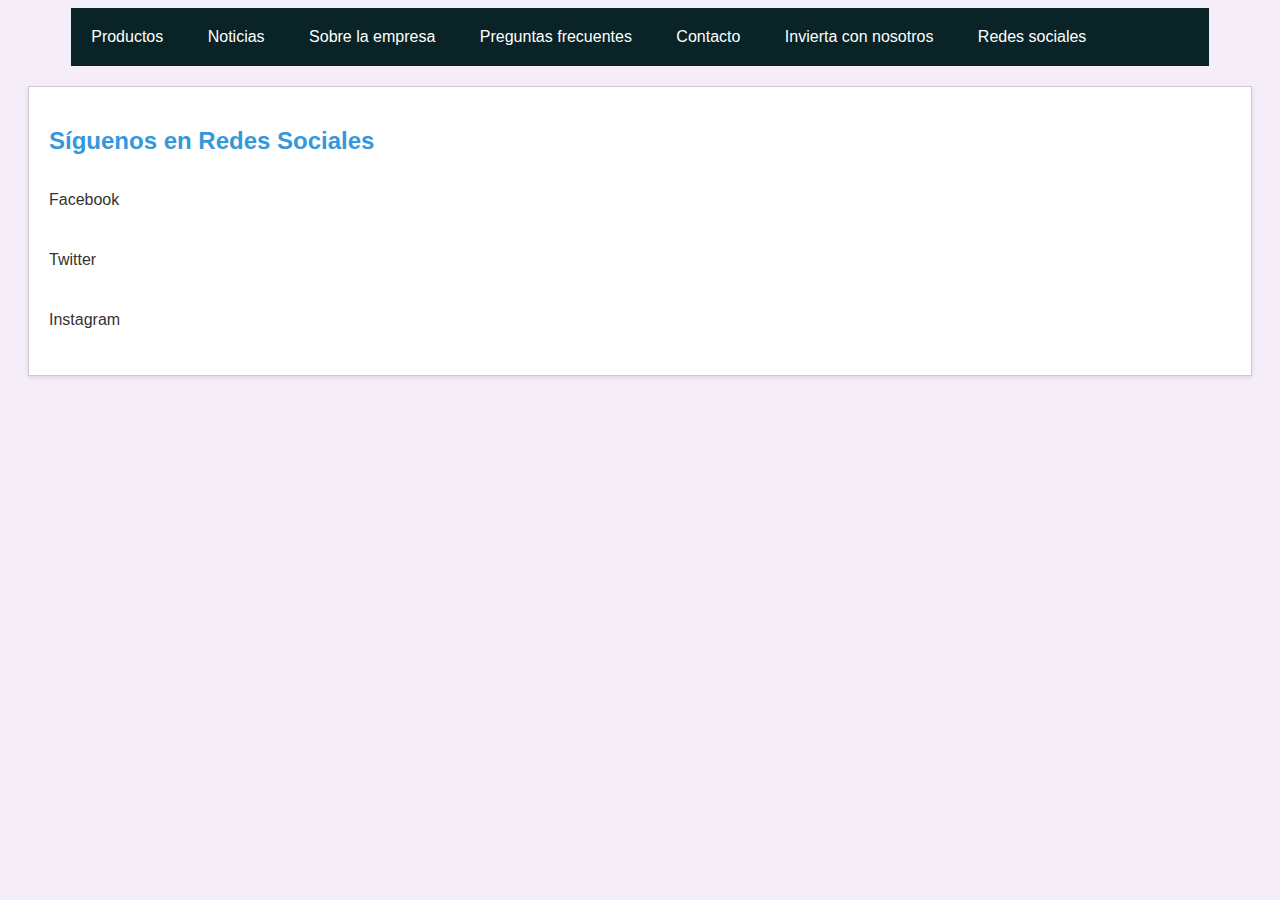
<file: redes.html>
<html>
    <head>
        <meta charset="UTF-8">
        <title>Nuestras redes</title>
        <link rel="stylesheet" type="text/css" href="estilo.css">
    </head>
    <body>
        <ul class="menu">
            <li><a href="index.html">Productos</a></li> 
            <li><a href="noticias.html">Noticias</a></li>
            <li><a href="nostros.html">Sobre la empresa</a></li>
            <li><a href="preguntasfrecuentes.html">Preguntas frecuentes</a></li>
            <li><a href="contacto.html">Contacto</a></li>
            <li><a href="invierta.html">Invierta con nosotros</a></li>
            <li><a href="redes.html">Redes sociales</a></li>
        </ul>
        
        <section class="redes-sociales">
            <h2>Síguenos en Redes Sociales</h2>

            <div class="red-social">
                <a href="https://www.facebook.com/profile.php?id=61550078655187&mibextid=ZbWKwL">
                    <p>Facebook</p>
                </a>
            </div>

            <div class="red-social">
                <a href="https://twitter.com/ZapatinisGT">
                    <p>Twitter</p>
                </a>
            </div>

            <div class="red-social">
                <a href="https://www.instagram.com/zapatinisgt/">
                    <p>Instagram</p>
                </a>
            </div>
        </section>   
    </body>
</html>
</file>
<file: estilo.css>
body{
    font-family: arial, helvetica;
    background: #e8e8e8;
    background-color: #F5EEF8;   
}

.producto {
    background-color: #fff;
    border: 1px solid #ccc;
    padding: 20px;
    margin: 20px;
    box-shadow: 0 2px 4px rgba(0, 0, 0, 0.1);
}

.producto img {
    width: 300px; 
    height: 600;
}

.precio {
    color: #e74c3c;
    font-weight: bold;
}

.descripcion {
    color: #333;
}

.menu{
    list-style: none;
    padding: 0;
    background: #092327;
    width: 90%;
    max-height: 100px;
    margin: auto;
}

.menu li a{
    text-decoration: none;
    color: white;
    padding: 20px;
    display: block;
}

.menu li{
    display: inline-block;
    text-align: center;
}

.menu li a:hover{
    background: #ef8354;
}

.encabezado {
  font-size: 40px;
  color: black;
  text-align: center;
}

.parrafo {
  font-size: 20px;
  color: black;
}

.pie-de-pagina {
  background-color: black;
  color: white;
  padding: 20px 0;
}

.contenedor {
  text-align: center;
}

.formulario {
  max-width: 500px;
  margin: 0 auto;
}

label {
  display: block;
  margin-top: 10px;
  font-weight: bold;
  font-size: 20px;
  color: black;
}

input[type="text"],
input[type="email"],
textarea {
  width: 100%;
  padding: 10px;
  border: 1px solid #ccc;
  border-radius: 4px;
  margin-top: 5px;
  font-size: 20px;
  color: black;
}

.noticia {
    background-color: #fff;
    border: 1px solid #ccc;
    padding: 20px;
    margin: 20px;
    box-shadow: 0 2px 4px rgba(0, 0, 0, 0.1);
}

.fecha {
    color: #3498db;
    font-size: 16px;
    margin-bottom: 5px;
}

.detalles {
    color: #333;
    font-size: 14px;
}

.sobre-nosotros {
    background-color: #fff;
    border: 1px solid #ccc;
    padding: 20px;
    margin: 20px;
    box-shadow: 0 2px 4px rgba(0, 0, 0, 0.1);
}

.sobre-nosotros h2 {
    color: #3498db;
    font-size: 24px;
    margin-bottom: 10px;
}

.sobre-nosotros p {
    color: #333;
    font-size: 16px;
}

.contacto {
    background-color: #fff;
    border: 1px solid #ccc;
    padding: 20px;
    margin: 20px;
    box-shadow: 0 2px 4px rgba(0, 0, 0, 0.1);
}

.contacto h2 {
    color: #3498db;
    font-size: 24px;
    margin-bottom: 10px;
}

.contacto p {
    color: #333;
    font-size: 16px;
}

.masinformacion p{
    color: #3498db;
    font-size: 24px;
    margin-bottom: 10px;
}

button[type="submit"] {
  background-color: #4CAF50;
  color: white;
  padding: 10px 20px;
  border: none;
  border-radius: 4px;
  cursor: pointer;
  margin-top: 10px;
  font-size: 20px;
}

.redes-sociales {
    background-color: #fff;
    border: 1px solid #ccc;
    padding: 20px;
    margin: 20px;
    box-shadow: 0 2px 4px rgba(0, 0, 0, 0.1);
}

.redes-sociales h2 {
    color: #3498db;
    font-size: 24px;
    margin-bottom: 20px;
}

.red-social {
    display: flex;
    align-items: center;
    margin-bottom: 10px;
}

.red-social a {
    text-decoration: none;
    display: flex;
    align-items: center;
    color: #333;
}

.red-social img {
    width: 30px;
    height: 30px;
    margin-right: 10px;
}

.red-social p {
    font-size: 16px;
}
</file>
